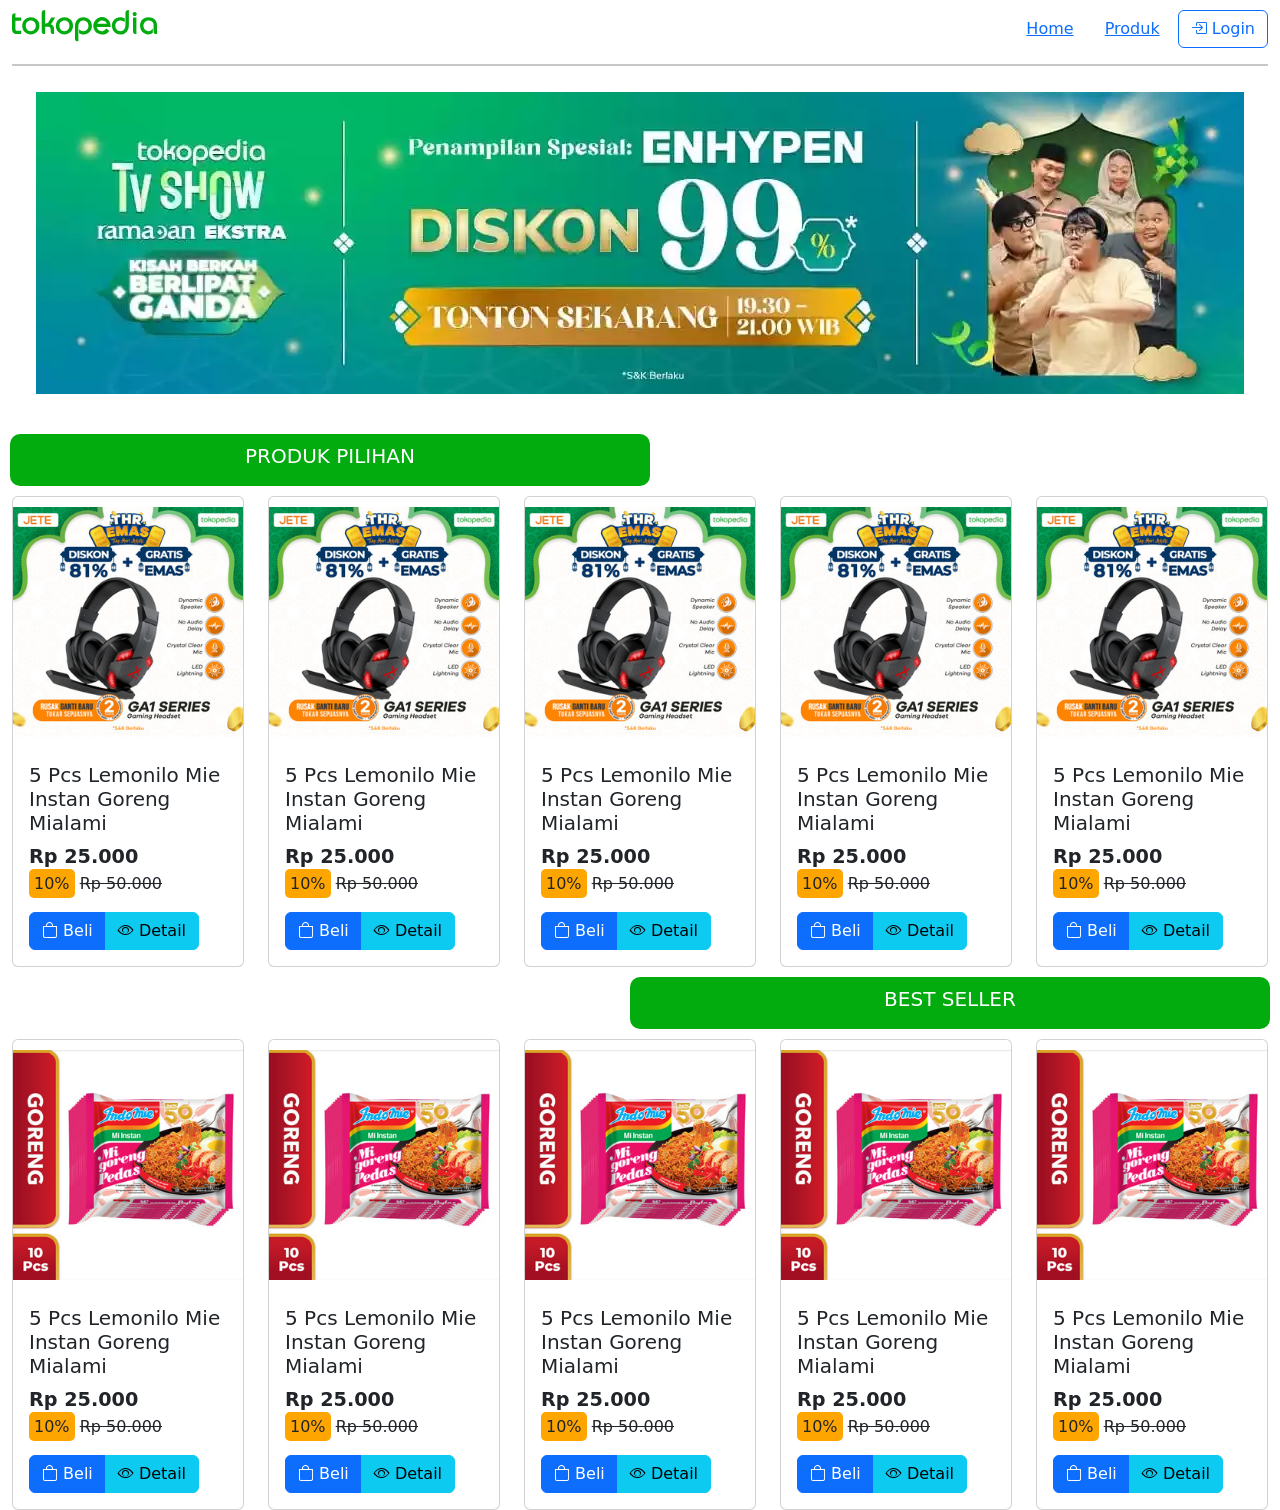
<file: index.html>
<!DOCTYPE html> 
<html>
<head>
    <title>Home Produk</title>
    <link rel="stylesheet" type="text/css" href="asset/css/bootstrap.min.css">
    <link rel="stylesheet" type="text/css" href="asset/css/bootstrap-icons-1.8.3/bootstrap-icons.css">

    <link rel="stylesheet" type="text/css" href="asset/css/style.css">
</head>

<body>
    <div class="container-fluid">
        <div class="row header">
            <div class="col-12 col-lg-6">
                <img src="asset/img/logo.svg">
            </div>
            <div class="col-12 col-lg-6 text-end">
                <a class="btn btn-link" href="index.html"> Home</a>
                <a class="btn btn-link" href="produk.html"> Produk</a>
                <a class="btn btn-outline-primary" href="#" id="masuk">
                    <i class="bi bi-box-arrow-in-right"></i> Login</a>
            </div>
        </div>
        <hr />
    </div>

    <div class="container-fluid">
        <div class="row banner">
            <div class="col">
                <img class="img-fluid" src="asset/img/banner.webp">
            </div>
        </div>
        <div class="row justify-content-start">
            <div class="col-6 text-center subtitle">
                <h3>
                    Produk Pilihan
                </h3>
            </div>
        </div>

        <div class="row row-cols-2 row-cols-lg-5 row-cols-md-3 produk">
            <div class="col">
                <div class="card">
                    <img class="card-img-top" src="asset/img/produk2.jpg" alt="Produk 2">
                    <div class="card-body">
                        <h5 class="card-title">5 Pcs Lemonilo Mie Instan Goreng Mialami</h5>
                        <p class="card-text">
                            <span class="sale">Rp 25.000</span> <br />
                            <span class="sale-persen">10%</span> <span class="ori">Rp 50.000</span>
                        </p>
                        <div class="btn-group" role="group" aria-label="Basic example">
                            <a href="#" class="btn btn-primary">
                                <i class="bi bi-bag"></i> Beli
                            </a>
                            <a href="detail.html" class="btn btn-info">
                                <i class="bi bi-eye"></i> Detail
                            </a>
                        </div>

                    </div>
                </div>
            </div>
            <div class="col">
                <div class="card">
                    <img class="card-img-top" src="asset/img/produk2.jpg" alt="Produk 2">
                    <div class="card-body">
                        <h5 class="card-title">5 Pcs Lemonilo Mie Instan Goreng Mialami</h5>
                        <p class="card-text">
                            <span class="sale">Rp 25.000</span> <br />
                            <span class="sale-persen">10%</span> <span class="ori">Rp 50.000</span>
                        </p>
                        <div class="btn-group" role="group" aria-label="Basic example">
                            <a href="#" class="btn btn-primary">
                                <i class="bi bi-bag"></i> Beli
                            </a>
                            <a href="detail.html" class="btn btn-info">
                                <i class="bi bi-eye"></i> Detail
                            </a>
                        </div>

                    </div>
                </div>
            </div>
            <div class="col">
                <div class="card">
                    <img class="card-img-top" src="asset/img/produk2.jpg" alt="Produk 2">
                    <div class="card-body">
                        <h5 class="card-title">5 Pcs Lemonilo Mie Instan Goreng Mialami</h5>
                        <p class="card-text">
                            <span class="sale">Rp 25.000</span> <br />
                            <span class="sale-persen">10%</span> <span class="ori">Rp 50.000</span>
                        </p>
                        <div class="btn-group" role="group" aria-label="Basic example">
                            <a href="#" class="btn btn-primary">
                                <i class="bi bi-bag"></i> Beli
                            </a>
                            <a href="detail.html" class="btn btn-info">
                                <i class="bi bi-eye"></i> Detail
                            </a>
                        </div>

                    </div>
                </div>
            </div>
            <div class="col">
                <div class="card">
                    <img class="card-img-top" src="asset/img/produk2.jpg" alt="Produk 2">
                    <div class="card-body">
                        <h5 class="card-title">5 Pcs Lemonilo Mie Instan Goreng Mialami</h5>
                        <p class="card-text">
                            <span class="sale">Rp 25.000</span> <br />
                            <span class="sale-persen">10%</span> <span class="ori">Rp 50.000</span>
                        </p>
                        <div class="btn-group" role="group" aria-label="Basic example">
                            <a href="#" class="btn btn-primary">
                                <i class="bi bi-bag"></i> Beli
                            </a>
                            <a href="detail.html" class="btn btn-info">
                                <i class="bi bi-eye"></i> Detail
                            </a>
                        </div>

                    </div>
                </div>
            </div>
            <div class="col">
                <div class="card">
                    <img class="card-img-top" src="asset/img/produk2.jpg" alt="Produk 2">
                    <div class="card-body">
                        <h5 class="card-title">5 Pcs Lemonilo Mie Instan Goreng Mialami</h5>
                        <p class="card-text">
                            <span class="sale">Rp 25.000</span> <br />
                            <span class="sale-persen">10%</span> <span class="ori">Rp 50.000</span>
                        </p>
                        <div class="btn-group" role="group" aria-label="Basic example">
                            <a href="#" class="btn btn-primary">
                                <i class="bi bi-bag"></i> Beli
                            </a>
                            <a href="detail.html" class="btn btn-info">
                                <i class="bi bi-eye"></i> Detail
                            </a>
                        </div>

                    </div>
                </div>
            </div>
        </div>

        <div class="row justify-content-end">
            <div class="col-6 text-center subtitle">
                <h3>
                    Best Seller
                </h3>
            </div>
        </div>

        <div class="row row-cols-2 row-cols-lg-5 row-cols-md-3 produk">
            <div class="col">
                <div class="card">
                    <img class="card-img-top" src="asset/img/produk3.jpg" alt="Produk 2">
                    <div class="card-body">
                        <h5 class="card-title">5 Pcs Lemonilo Mie Instan Goreng Mialami</h5>
                        <p class="card-text">
                            <span class="sale">Rp 25.000</span> <br />
                            <span class="sale-persen">10%</span> <span class="ori">Rp 50.000</span>
                        </p>
                        <div class="btn-group" role="group" aria-label="Basic example">
                            <a href="#" class="btn btn-primary">
                                <i class="bi bi-bag"></i> Beli
                            </a>
                            <a href="detail.html" class="btn btn-info">
                                <i class="bi bi-eye"></i> Detail
                            </a>
                        </div>

                    </div>
                </div>
            </div>
            <div class="col">
                <div class="card">
                    <img class="card-img-top" src="asset/img/produk3.jpg" alt="Produk 2">
                    <div class="card-body">
                        <h5 class="card-title">5 Pcs Lemonilo Mie Instan Goreng Mialami</h5>
                        <p class="card-text">
                            <span class="sale">Rp 25.000</span> <br />
                            <span class="sale-persen">10%</span> <span class="ori">Rp 50.000</span>
                        </p>
                        <div class="btn-group" role="group" aria-label="Basic example">
                            <a href="#" class="btn btn-primary">
                                <i class="bi bi-bag"></i> Beli
                            </a>
                            <a href="detail.html" class="btn btn-info">
                                <i class="bi bi-eye"></i> Detail
                            </a>
                        </div>

                    </div>
                </div>
            </div>
            <div class="col">
                <div class="card">
                    <img class="card-img-top" src="asset/img/produk3.jpg" alt="Produk 2">
                    <div class="card-body">
                        <h5 class="card-title">5 Pcs Lemonilo Mie Instan Goreng Mialami</h5>
                        <p class="card-text">
                            <span class="sale">Rp 25.000</span> <br />
                            <span class="sale-persen">10%</span> <span class="ori">Rp 50.000</span>
                        </p>
                        <div class="btn-group" role="group" aria-label="Basic example">
                            <a href="#" class="btn btn-primary">
                                <i class="bi bi-bag"></i> Beli
                            </a>
                            <a href="detail.html" class="btn btn-info">
                                <i class="bi bi-eye"></i> Detail
                            </a>
                        </div>

                    </div>
                </div>
            </div>
            <div class="col">
                <div class="card">
                    <img class="card-img-top" src="asset/img/produk3.jpg" alt="Produk 2">
                    <div class="card-body">
                        <h5 class="card-title">5 Pcs Lemonilo Mie Instan Goreng Mialami</h5>
                        <p class="card-text">
                            <span class="sale">Rp 25.000</span> <br />
                            <span class="sale-persen">10%</span> <span class="ori">Rp 50.000</span>
                        </p>
                        <div class="btn-group" role="group" aria-label="Basic example">
                            <a href="#" class="btn btn-primary">
                                <i class="bi bi-bag"></i> Beli
                            </a>
                            <a href="detail.html" class="btn btn-info">
                                <i class="bi bi-eye"></i> Detail
                            </a>
                        </div>

                    </div>
                </div>
            </div>
            <div class="col">
                <div class="card">
                    <img class="card-img-top" src="asset/img/produk3.jpg" alt="Produk 2">
                    <div class="card-body">
                        <h5 class="card-title">5 Pcs Lemonilo Mie Instan Goreng Mialami</h5>
                        <p class="card-text">
                            <span class="sale">Rp 25.000</span> <br />
                            <span class="sale-persen">10%</span> <span class="ori">Rp 50.000</span>
                        </p>
                        <div class="btn-group" role="group" aria-label="Basic example">
                            <a href="#" class="btn btn-primary">
                                <i class="bi bi-bag"></i> Beli
                            </a>
                            <a href="detail.html" class="btn btn-info">
                                <i class="bi bi-eye"></i> Detail
                            </a>
                        </div>

                    </div>
                </div>
            </div>
        </div>
    </div>
</body>

</html>
</file>
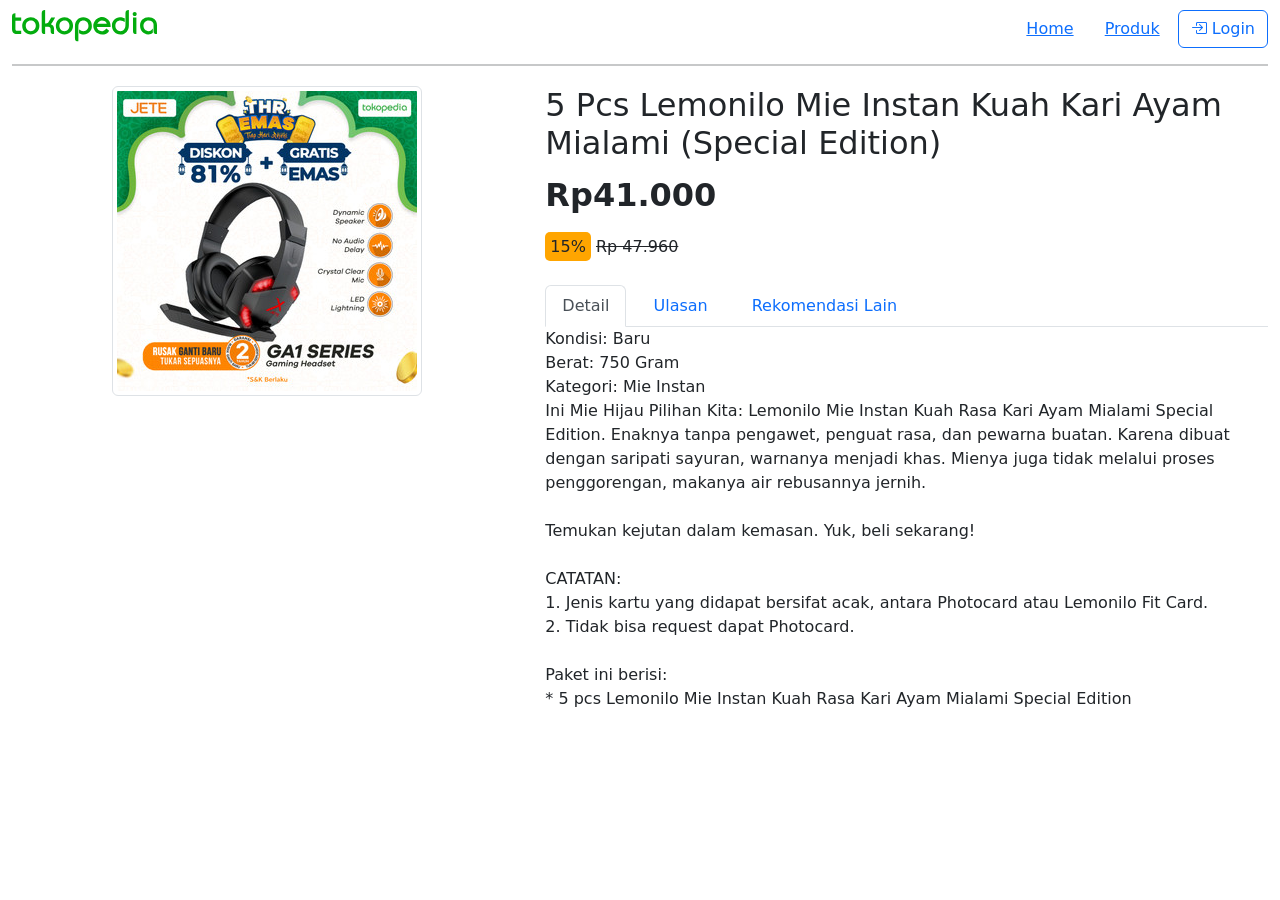
<file: detail.html>
<!DOCTYPE html>
<html>

<head>
    <title>Home Produk</title>
    <link rel="stylesheet" type="text/css" href="asset/css/bootstrap.min.css">
    <link rel="stylesheet" type="text/css" href="asset/css/bootstrap-icons-1.8.3/bootstrap-icons.css">

    <link rel="stylesheet" type="text/css" href="asset/css/style.css">
</head>

<body>
    <div class="container-fluid">
        <div class="row header">
            <div class="col-12 col-lg-6">
                <img src="asset/img/logo.svg">
            </div>
            <div class="col-12 col-lg-6 text-end">
                <a class="btn btn-link" href="index.html"> Home</a>
                <a class="btn btn-link" href="produk.html"> Produk</a>
                <a class="btn btn-outline-primary" href="#" id="masuk">
                    <i class="bi bi-box-arrow-in-right"></i> Login</a>
            </div>
        </div>
        <hr />
    </div>

    <div class="container-fluid">

        <div class="row produk-detail">
            <div class="col-12 col-lg-5 img-detail">
                <img src="asset/img/produk2.jpg" class="img-thumbnail">
            </div>
            <div class="col-12 col-lg-7">
                <h2>
                    5 Pcs Lemonilo Mie Instan Kuah Kari Ayam Mialami (Special Edition)
                </h2>

                <p class="sale">
                    Rp41.000
                </p>
                <p>
                    <span class="sale-persen">15%</span>
                    <span class="ori">Rp 47.960</span>
                </p>

                <ul class="nav nav-tabs" id="myTab" role="tablist">
                    <li class="nav-item" role="presentation">
                        <button class="nav-link active" id="home-tab" data-bs-toggle="tab"
                            data-bs-target="#home-tab-pane" type="button">
                            Detail
                        </button>
                    </li>
                    <li class="nav-item" role="presentation">
                        <button class="nav-link" id="profile-tab" data-bs-toggle="tab"
                            data-bs-target="#profile-tab-pane" type="button">
                            Ulasan
                        </button>
                    </li>
                    <li class="nav-item" role="presentation">
                        <button class="nav-link" id="contact-tab" data-bs-toggle="tab"
                            data-bs-target="#contact-tab-pane" type="button">
                            Rekomendasi Lain
                        </button>
                    </li>
                </ul>
                <div class="tab-content" id="myTabContent">
                    <div class="tab-pane fade show active" id="home-tab-pane" tabindex="0">

                        Kondisi: Baru <br />
                        Berat: 750 Gram <br />
                        Kategori: Mie Instan <br />

                        Ini Mie Hijau Pilihan Kita: Lemonilo Mie Instan Kuah
                        Rasa Kari Ayam Mialami Special Edition. Enaknya tanpa pengawet, penguat rasa, dan pewarna
                        buatan.
                        Karena dibuat dengan saripati sayuran, warnanya menjadi khas. Mienya juga tidak melalui proses
                        penggorengan, makanya air rebusannya jernih. <br /> <br />

                        Temukan kejutan dalam kemasan. Yuk, beli
                        sekarang! <br /> <br />

                        CATATAN: <br />
                        1. Jenis kartu yang didapat bersifat acak, antara
                        Photocard atau Lemonilo Fit Card. <br />
                        2. Tidak bisa request dapat Photocard. <br /> <br />

                        Paket ini berisi: <br />
                        * 5 pcs Lemonilo Mie Instan Kuah Rasa Kari Ayam
                        Mialami Special Edition <br />

                    </div>
                    <div class="tab-pane fade" id="profile-tab-pane" tabindex="0">
                        ...
                    </div>
                    <div class="tab-pane fade" id="contact-tab-pane" tabindex="0">
                        ...
                    </div>
                </div>
            </div>
        </div>

    </div>

</body>

</html>
</file>
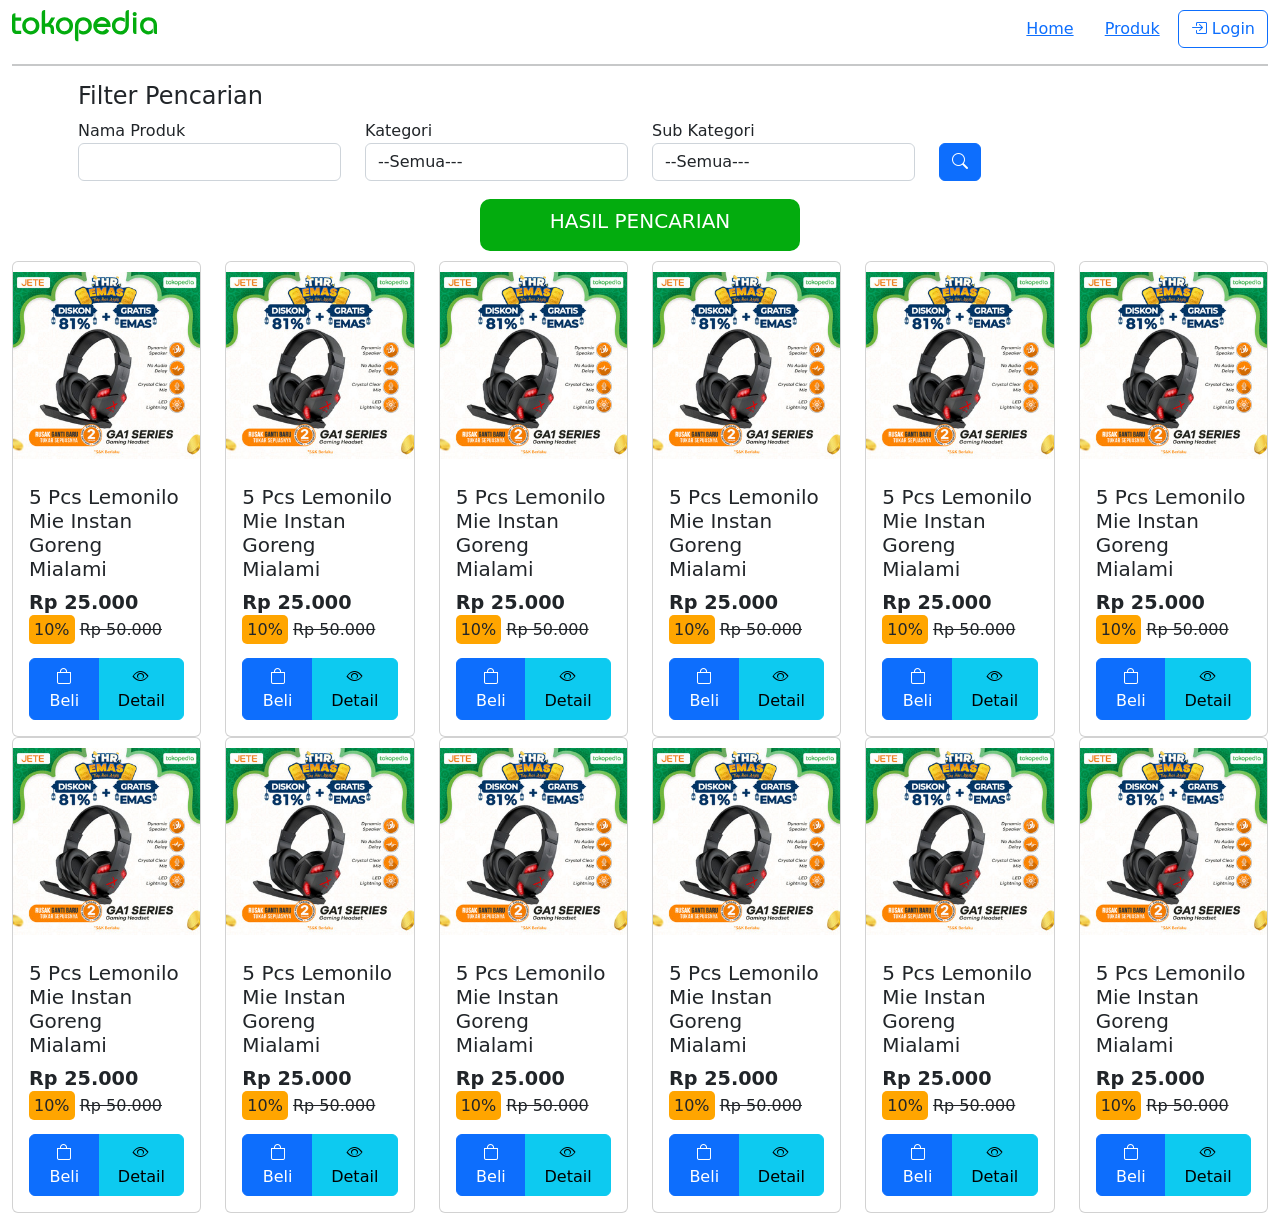
<file: produk.html>
<!DOCTYPE html>
<html>

<head>
    <title>Home Produk</title>
    <link rel="stylesheet" type="text/css" href="asset/css/bootstrap.min.css">
    <link rel="stylesheet" type="text/css" href="asset/css/bootstrap-icons-1.8.3/bootstrap-icons.css">
    <link rel="stylesheet" type="text/css" href="asset/css/style.css">
</head>

<body>
    <div class="container-fluid">
        <div class="row header">
            <div class="col-12 col-lg-6">
                <img src="asset/img/logo.svg">
            </div>
            <div class="col-12 col-lg-6 text-end">
                <a class="btn btn-link" href="index.html"> Home</a>
                <a class="btn btn-link" href="produk.html"> Produk</a>
                <a class="btn btn-outline-primary" href="#" id="masuk">
                    <i class="bi bi-box-arrow-in-right"></i> Login</a>
            </div>
        </div>
        <hr />
    </div>

    <div class="container my-2 px-2">
        <div class="row">
            <div class="col-12">
                <h4>Filter Pencarian</h4>
            </div>
        </div>
        <form class="row" action="#">
            <div class="col-3">
                Nama Produk <br />
                <input type="text" name="nama" value="" class="form-control">
            </div>
            <div class="col-3">
                Kategori <br />
                <select name="kategori" class="form-control">
                    <option value="">--Semua---</option>
                    <option value="makanan">Makanan</option>
                    <option value="makanan">Makanan</option>
                    <option value="makanan">Makanan</option>
                    <option value="makanan">Makanan</option>
                </select>
            </div>
            <div class="col-3">
                Sub Kategori <br />
                <select name="subkategori" class="form-control">
                    <option value="">--Semua---</option>
                    <option value="makanan">Jajanan</option>
                    <option value="makanan">Jajanan</option>
                    <option value="makanan">Jajanan</option>
                </select>
            </div>

            <div class="col-1 pt-4">
                <button type="submit" class="btn btn-primary">
                    <i class="bi bi-search"></i>
                </button>
            </div>
        </form>
    </div>

    <div class="container-fluid">

        <div class="row justify-content-center">
            <div class="col-3 text-center subtitle">
                <h3>
                    Hasil Pencarian
                </h3>
            </div>
        </div>
        <div class="row row-cols-2 row-cols-lg-6 row-cols-md-3 produk">
            <div class="col">
                <div class="card">
                    <img class="card-img-top" src="asset/img/produk2.jpg" alt="Produk 2">
                    <div class="card-body">
                        <h5 class="card-title">5 Pcs Lemonilo Mie Instan Goreng Mialami</h5>
                        <p class="card-text">
                            <span class="sale">Rp 25.000</span> <br />
                            <span class="sale-persen">10%</span> <span class="ori">Rp 50.000</span>
                        </p>
                        <div class="btn-group" role="group" aria-label="Basic example">
                            <a href="#" class="btn btn-primary">
                                <i class="bi bi-bag"></i> Beli
                            </a>
                            <a href="detail.html" class="btn btn-info">
                                <i class="bi bi-eye"></i> Detail
                            </a>
                        </div>
                    </div>
                </div>
            </div>
            <div class="col">
                <div class="card">
                    <img class="card-img-top" src="asset/img/produk2.jpg" alt="Produk 2">
                    <div class="card-body">
                        <h5 class="card-title">5 Pcs Lemonilo Mie Instan Goreng Mialami</h5>
                        <p class="card-text">
                            <span class="sale">Rp 25.000</span> <br />
                            <span class="sale-persen">10%</span> <span class="ori">Rp 50.000</span>
                        </p>
                        <div class="btn-group" role="group" aria-label="Basic example">
                            <a href="#" class="btn btn-primary">
                                <i class="bi bi-bag"></i> Beli
                            </a>
                            <a href="detail.html" class="btn btn-info">
                                <i class="bi bi-eye"></i> Detail
                            </a>
                        </div>
                    </div>
                </div>
            </div>
            <div class="col">
                <div class="card">
                    <img class="card-img-top" src="asset/img/produk2.jpg" alt="Produk 2">
                    <div class="card-body">
                        <h5 class="card-title">5 Pcs Lemonilo Mie Instan Goreng Mialami</h5>
                        <p class="card-text">
                            <span class="sale">Rp 25.000</span> <br />
                            <span class="sale-persen">10%</span> <span class="ori">Rp 50.000</span>
                        </p>
                        <div class="btn-group" role="group" aria-label="Basic example">
                            <a href="#" class="btn btn-primary">
                                <i class="bi bi-bag"></i> Beli
                            </a>
                            <a href="detail.html" class="btn btn-info">
                                <i class="bi bi-eye"></i> Detail
                            </a>
                        </div>
                    </div>
                </div>
            </div>
            <div class="col">
                <div class="card">
                    <img class="card-img-top" src="asset/img/produk2.jpg" alt="Produk 2">
                    <div class="card-body">
                        <h5 class="card-title">5 Pcs Lemonilo Mie Instan Goreng Mialami</h5>
                        <p class="card-text">
                            <span class="sale">Rp 25.000</span> <br />
                            <span class="sale-persen">10%</span> <span class="ori">Rp 50.000</span>
                        </p>
                        <div class="btn-group" role="group" aria-label="Basic example">
                            <a href="#" class="btn btn-primary">
                                <i class="bi bi-bag"></i> Beli
                            </a>
                            <a href="detail.html" class="btn btn-info">
                                <i class="bi bi-eye"></i> Detail
                            </a>
                        </div>
                    </div>
                </div>
            </div>
            <div class="col">
                <div class="card">
                    <img class="card-img-top" src="asset/img/produk2.jpg" alt="Produk 2">
                    <div class="card-body">
                        <h5 class="card-title">5 Pcs Lemonilo Mie Instan Goreng Mialami</h5>
                        <p class="card-text">
                            <span class="sale">Rp 25.000</span> <br />
                            <span class="sale-persen">10%</span> <span class="ori">Rp 50.000</span>
                        </p>
                        <div class="btn-group" role="group" aria-label="Basic example">
                            <a href="#" class="btn btn-primary">
                                <i class="bi bi-bag"></i> Beli
                            </a>
                            <a href="detail.html" class="btn btn-info">
                                <i class="bi bi-eye"></i> Detail
                            </a>
                        </div>
                    </div>
                </div>
            </div>
            <div class="col">
                <div class="card">
                    <img class="card-img-top" src="asset/img/produk2.jpg" alt="Produk 2">
                    <div class="card-body">
                        <h5 class="card-title">5 Pcs Lemonilo Mie Instan Goreng Mialami</h5>
                        <p class="card-text">
                            <span class="sale">Rp 25.000</span> <br />
                            <span class="sale-persen">10%</span> <span class="ori">Rp 50.000</span>
                        </p>
                        <div class="btn-group" role="group" aria-label="Basic example">
                            <a href="#" class="btn btn-primary">
                                <i class="bi bi-bag"></i> Beli
                            </a>
                            <a href="detail.html" class="btn btn-info">
                                <i class="bi bi-eye"></i> Detail
                            </a>
                        </div>
                    </div>
                </div>
            </div>
            <div class="col">
                <div class="card">
                    <img class="card-img-top" src="asset/img/produk2.jpg" alt="Produk 2">
                    <div class="card-body">
                        <h5 class="card-title">5 Pcs Lemonilo Mie Instan Goreng Mialami</h5>
                        <p class="card-text">
                            <span class="sale">Rp 25.000</span> <br />
                            <span class="sale-persen">10%</span> <span class="ori">Rp 50.000</span>
                        </p>
                        <div class="btn-group" role="group" aria-label="Basic example">
                            <a href="#" class="btn btn-primary">
                                <i class="bi bi-bag"></i> Beli
                            </a>
                            <a href="detail.html" class="btn btn-info">
                                <i class="bi bi-eye"></i> Detail
                            </a>
                        </div>
                    </div>
                </div>
            </div>
            <div class="col">
                <div class="card">
                    <img class="card-img-top" src="asset/img/produk2.jpg" alt="Produk 2">
                    <div class="card-body">
                        <h5 class="card-title">5 Pcs Lemonilo Mie Instan Goreng Mialami</h5>
                        <p class="card-text">
                            <span class="sale">Rp 25.000</span> <br />
                            <span class="sale-persen">10%</span> <span class="ori">Rp 50.000</span>
                        </p>
                        <div class="btn-group" role="group" aria-label="Basic example">
                            <a href="#" class="btn btn-primary">
                                <i class="bi bi-bag"></i> Beli
                            </a>
                            <a href="detail.html" class="btn btn-info">
                                <i class="bi bi-eye"></i> Detail
                            </a>
                        </div>
                    </div>
                </div>
            </div>
            <div class="col">
                <div class="card">
                    <img class="card-img-top" src="asset/img/produk2.jpg" alt="Produk 2">
                    <div class="card-body">
                        <h5 class="card-title">5 Pcs Lemonilo Mie Instan Goreng Mialami</h5>
                        <p class="card-text">
                            <span class="sale">Rp 25.000</span> <br />
                            <span class="sale-persen">10%</span> <span class="ori">Rp 50.000</span>
                        </p>
                        <div class="btn-group" role="group" aria-label="Basic example">
                            <a href="#" class="btn btn-primary">
                                <i class="bi bi-bag"></i> Beli
                            </a>
                            <a href="detail.html" class="btn btn-info">
                                <i class="bi bi-eye"></i> Detail
                            </a>
                        </div>
                    </div>
                </div>
            </div>
            <div class="col">
                <div class="card">
                    <img class="card-img-top" src="asset/img/produk2.jpg" alt="Produk 2">
                    <div class="card-body">
                        <h5 class="card-title">5 Pcs Lemonilo Mie Instan Goreng Mialami</h5>
                        <p class="card-text">
                            <span class="sale">Rp 25.000</span> <br />
                            <span class="sale-persen">10%</span> <span class="ori">Rp 50.000</span>
                        </p>
                        <div class="btn-group" role="group" aria-label="Basic example">
                            <a href="#" class="btn btn-primary">
                                <i class="bi bi-bag"></i> Beli
                            </a>
                            <a href="detail.html" class="btn btn-info">
                                <i class="bi bi-eye"></i> Detail
                            </a>
                        </div>
                    </div>
                </div>
            </div>
            <div class="col">
                <div class="card">
                    <img class="card-img-top" src="asset/img/produk2.jpg" alt="Produk 2">
                    <div class="card-body">
                        <h5 class="card-title">5 Pcs Lemonilo Mie Instan Goreng Mialami</h5>
                        <p class="card-text">
                            <span class="sale">Rp 25.000</span> <br />
                            <span class="sale-persen">10%</span> <span class="ori">Rp 50.000</span>
                        </p>
                        <div class="btn-group" role="group" aria-label="Basic example">
                            <a href="#" class="btn btn-primary">
                                <i class="bi bi-bag"></i> Beli
                            </a>
                            <a href="detail.html" class="btn btn-info">
                                <i class="bi bi-eye"></i> Detail
                            </a>
                        </div>
                    </div>
                </div>
            </div>
            <div class="col">
                <div class="card">
                    <img class="card-img-top" src="asset/img/produk2.jpg" alt="Produk 2">
                    <div class="card-body">
                        <h5 class="card-title">5 Pcs Lemonilo Mie Instan Goreng Mialami</h5>
                        <p class="card-text">
                            <span class="sale">Rp 25.000</span> <br />
                            <span class="sale-persen">10%</span> <span class="ori">Rp 50.000</span>
                        </p>
                        <div class="btn-group" role="group" aria-label="Basic example">
                            <a href="#" class="btn btn-primary">
                                <i class="bi bi-bag"></i> Beli
                            </a>
                            <a href="detail.html" class="btn btn-info">
                                <i class="bi bi-eye"></i> Detail
                            </a>
                        </div>
                    </div>
                </div>
            </div>
        </div>
    </div>
</body>

</html>
</file>
<file: asset/css/style.css>
.header {
    padding-top: 10px
}

.subtitle {
    padding: 10px;
    margin: 10px;
    background-color: #03ac0e;
    color: #fff;
    text-transform: uppercase;
    border-radius: 10px;
}

.subtitle h3 {
    font-size: 20px;
}

hr {
    border-width: 2px;
}

.banner {
    text-align: center;
    padding-bottom: 20px
}

.col img {
    padding-top: 10px;
    padding-bottom: 10px;
    border-radius: 10px;
}

.sale {
    font-weight: bolder;
    font-size: 1.2em;
}

.ori {
    text-decoration: line-through;
}

.sale-persen {
    padding: 5px;
    background-color: orange;
    border-radius: 5px;
}

.nav-item {
    margin-right: 10px;
    margin-top: 10px;
}

.navbar-expand-lg .navbar-collapse {
    justify-content: flex-end;
}

.produk-detail {
    margin-top: 20px;
}

.produk-detail .sale {
    font-size: 2em;
}

.produk-detail .img-detail {
    text-align: center;
}
</file>
